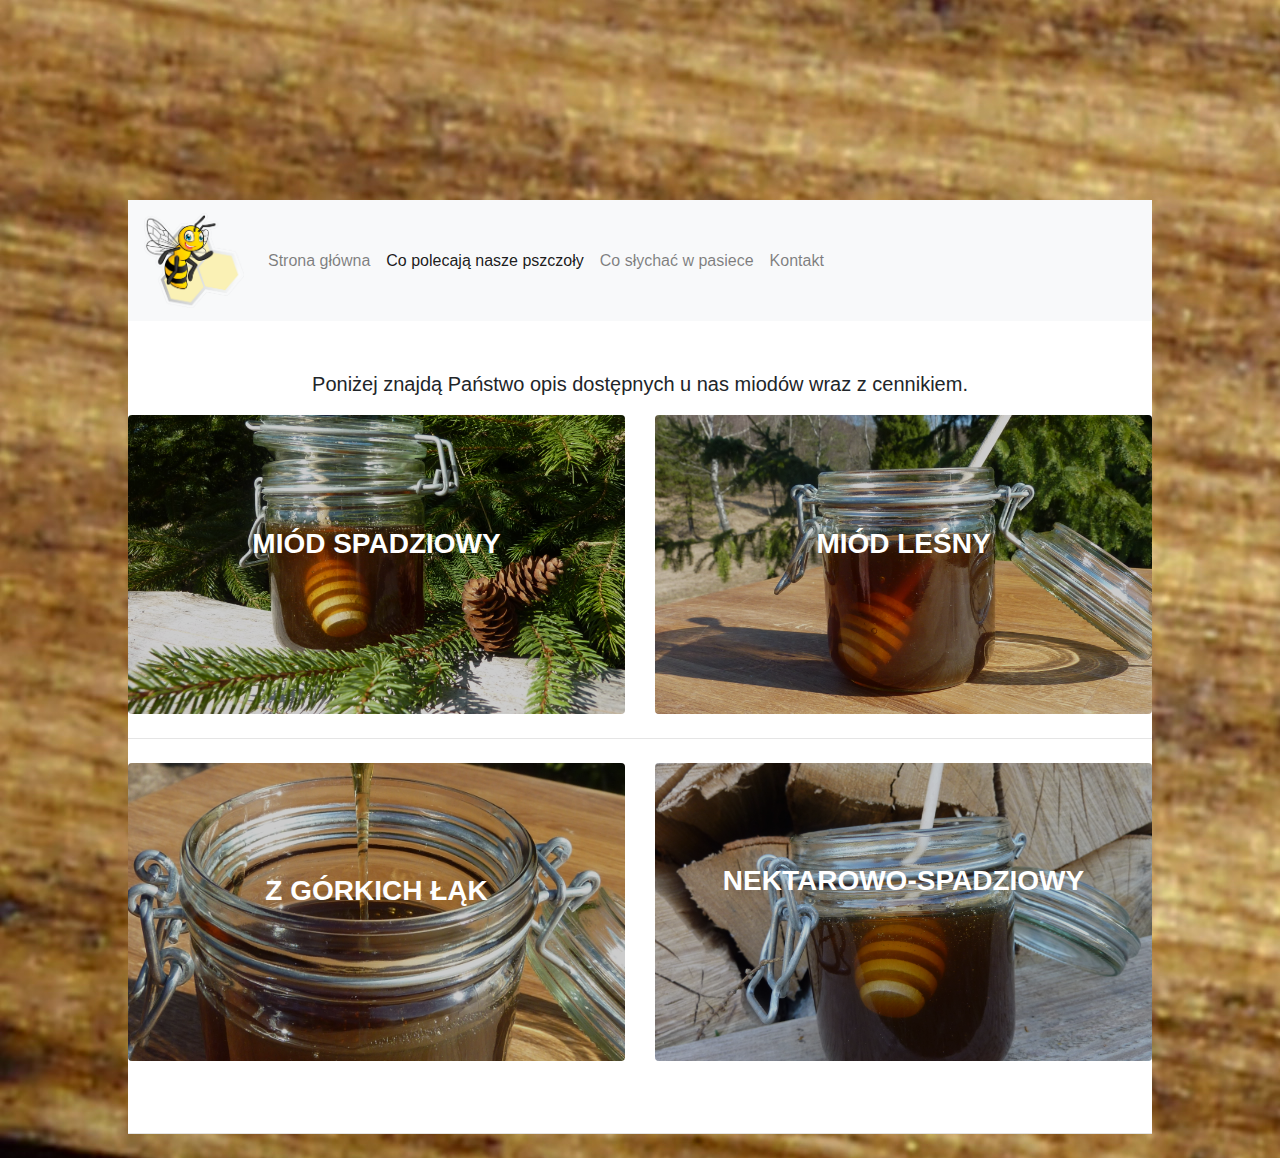
<file: public/honeys.html>
<!DOCTYPE html>
<html lang="en">
<head>
    <link rel="stylesheet" href="https://stackpath.bootstrapcdn.com/bootstrap/4.4.1/css/bootstrap.min.css" integrity="sha384-Vkoo8x4CGsO3+Hhxv8T/Q5PaXtkKtu6ug5TOeNV6gBiFeWPGFN9MuhOf23Q9Ifjh" crossorigin="anonymous">
    <link rel="stylesheet" href="css/style.css">
    <meta charset="UTF-8">
    <title>Title</title>
</head>
<body>
<script src="https://code.jquery.com/jquery-3.4.1.slim.min.js" integrity="sha384-J6qa4849blE2+poT4WnyKhv5vZF5SrPo0iEjwBvKU7imGFAV0wwj1yYfoRSJoZ+n" crossorigin="anonymous"></script>
<script src="https://cdn.jsdelivr.net/npm/popper.js@1.16.0/dist/umd/popper.min.js" integrity="sha384-Q6E9RHvbIyZFJoft+2mJbHaEWldlvI9IOYy5n3zV9zzTtmI3UksdQRVvoxMfooAo" crossorigin="anonymous"></script>
<script src="https://stackpath.bootstrapcdn.com/bootstrap/4.4.1/js/bootstrap.min.js" integrity="sha384-wfSDF2E50Y2D1uUdj0O3uMBJnjuUD4Ih7YwaYd1iqfktj0Uod8GCExl3Og8ifwB6" crossorigin="anonymous"></script>


<div class="main">
    <!-- NAVBAR -->
    <nav class="navbar sticky-top navbar-expand-lg navbar-light bg-light">
        <a class="navbar-brand" href="#"><img src="images/logo.png" width="100px" ></a>
        <button class="navbar-toggler" type="button" data-toggle="collapse" data-target="#navbarSupportedContent" aria-controls="navbarSupportedContent" aria-expanded="false" aria-label="Toggle navigation">
            <span class="navbar-toggler-icon"></span>
        </button>

        <div class="collapse navbar-collapse" id="navbarSupportedContent">
            <ul class="navbar-nav mr-auto">
                <li class="nav-item">
                    <a class="nav-link" href="index.html">Strona główna <span class="sr-only">(current)</span></a>
                </li>

                <li class="nav-item">
                    <a class="nav-link active" href="honeys.html">Co polecają nasze pszczoły</a>
                </li>
                <li class="nav-item">
                    <a class="nav-link" href="gallery.html">Co słychać w pasiece</a>
                </li>
                <li class="nav-item">
                    <a class="nav-link" href="index.html">Kontakt</a>
                </li>
            </ul>

        </div>
    </nav>
    <!-- END OF NAV -->


    <!-- Rodzaje miodow -->
    <div class="py-5">

        <p class="lead" align="center">Poniżej znajdą Państwo opis dostępnych u nas miodów wraz z cennikiem.</p>
        <div class="row">
            <!-- SPadziowy-->
            <div class="col-lg-6 mb-3 mb-lg-0" id="spadziowy">
                <div class="hover hover-3 text-white rounded"><img src="images/fot%209.JPG" alt="">
                    <div class="hover-overlay"></div>
                    <div class="hover-3-content px-5 py-4">
                        <h3 class="hover-3-title text-uppercase font-weight-bold mb-1">Miód Spadziowy </h3>
                        <p class="hover-3-description small text-uppercase mb-0">1,25 kg - 45 zł / 0,65kg - 30zł<br>Esencja Bieszczad. Duma bartników z Karpat</p>
                    </div>
                </div>
            </div>
            <!-- Nektarowy    -->
            <div class="col-lg-6" id="nektarowy">
                <div class="hover hover-3 text-white rounded"><img src="images/fot%2010.JPG" alt="">
                    <div class="hover-overlay"></div>
                    <div class="hover-3-content px-5 py-4">
                        <h3 class="hover-3-title text-uppercase font-weight-bold mb-1">Miód Leśny </h3>
                        <p class="hover-3-description small text-uppercase mb-0">1,25kg - 40zł / 0,65kg - 25zł <br>Skarby runa leśnego zamknięte w miodzie</p>
                    </div>
                </div>
            </div>
        </div>
        <hr class="my-4">
        <div class="row">
            <!-- SPadziowy-->
            <div class="col-lg-6 mb-3 mb-lg-0" id="spadziowy">
                <div class="hover hover-3 text-white rounded"><img src="images/fot%2011.JPG" alt="">
                    <div class="hover-overlay"></div>
                    <div class="hover-3-content px-5 py-4">
                        <h3 class="hover-3-title text-uppercase font-weight-bold mb-1">Z Górkich Łąk </h3>
                        <p class="hover-3-description small text-uppercase mb-0">1,25kg - 40zł / 0,65kg - 25zł<br>Chaber, krawnica, ostrożeń i wieleinnych</p>
                    </div>
                </div>
            </div>
            <!-- Nektarowy    -->
            <div class="col-lg-6" id="nektarowy">
                <div class="hover hover-3 text-white rounded"><img src="images/fot%2012.JPG" alt="">
                    <div class="hover-overlay"></div>
                    <div class="hover-3-content px-5 py-4">
                        <h3 class="hover-3-title text-uppercase font-weight-bold mb-1">Nektarowo-Spadziowy</h3>
                        <p class="hover-3-description small text-uppercase mb-0">1,25kg - 40zł / 0,65kg - 25zł<br>Połączenie nektaru dziko rosnących roślin ze spadzią</p>
                    </div>
                </div>
            </div>
        </div>


    </div>
    <hr class="my-4">



</div>


</body>

</html>
</file>
<file: public/css/style.css>
html{
    scroll-behavior: smooth;
}
body{
    background-image: url("fot5.JPG");
    z-index: 1;
}
.main{
    margin-left: 10%;
    margin-right: 10%;
    background: white;
    width: 80%;

}
.navbar{
    margin-top: 200px;
}
.mail{
    width: 30%;
    margin-bottom: 20px;
}
figure {
    position: relative;
    width: 100%;
    height: 300px;
    margin: 0!important;
}
.fixed-wrap {
    clip: rect(0, auto, auto, 0);
    position: absolute;
    top: 0;
    left: 0;
    width: 100%;
    height: 100%;
}
#fixed {
    background-image: url('../images/fot 4.JPG');
    position: fixed;
    display: block;
    top: 0;
    left: 0;
    width: 100%;
    height: 100%;
    background-size: cover;
    background-position: center center;
    -webkit-transform: translateZ(0);
    transform: translateZ(0);
    will-change: transform;
}
.fot6{
    max-width: 50%;
    padding-left: 10px;
}
.fot7{
    float: right;
    padding-left: 10px;
   max-width: 50%;
}
.matT2{
        font-size: 1.5vw;
}

#beeDraw{
  margin-left: 60%;
    margin-top: 50%;
}
.hover {
    overflow: hidden;
    position: relative;
    padding-bottom: 60%;
}

.hover-overlay {
    width: 100%;
    height: 100%;
    position: absolute;
    top: 0;
    left: 0;
    z-index: 90;
    transition: all 0.4s;
}

.hover img {
    width: 100%;
    position: absolute;
    top: 0;
    left: 0;
    transition: all 0.3s;
}

.hover-content {
    position: relative;
    z-index: 99;
}
.hover-3::after {
    content: '';
    width: calc(100% - 3rem);
    height: calc(100% - 3rem);
    border: 1px solid #fff;
    position: absolute;
    top: 1.5rem;
    left: 1.5rem;
    z-index: 90;
    transition: all 0.3s;
    transform: scale(1.1);
    opacity: 0;
    display: block;
    opacity: 0;
}

.hover-3-content {
    position: absolute;
    top: 50%;
    left: 0;
    width: 100%;
    transform: translateY(-50%);
    text-align: center;
    z-index: 99;
}

.hover-3-description {
    opacity: 0;
    transform: scale(1.3);
    transition: all 0.3s;
}

.hover-3 img {
    width: 110%;
    top: 50%;
    left: 50%;
    transform: translate(-50%, -50%);
}

.hover-3 .hover-overlay {
    background: rgba(0, 0, 0, 0.2);
}

.hover-3:hover img {
    width: 100%;
}

.hover-3:hover::after {
    opacity: 1;
    transform: none;
}

.hover-3:hover .hover-3-description {
    opacity: 1;
    transform: none;
}

.hover-3:hover .hover-overlay {
    background: rgba(0, 0, 0, 0.8);
}
#about2{
    display: inline;
}
#map{
    height: 450px;
    width: 800px;
    background-color: red;
}
</file>
